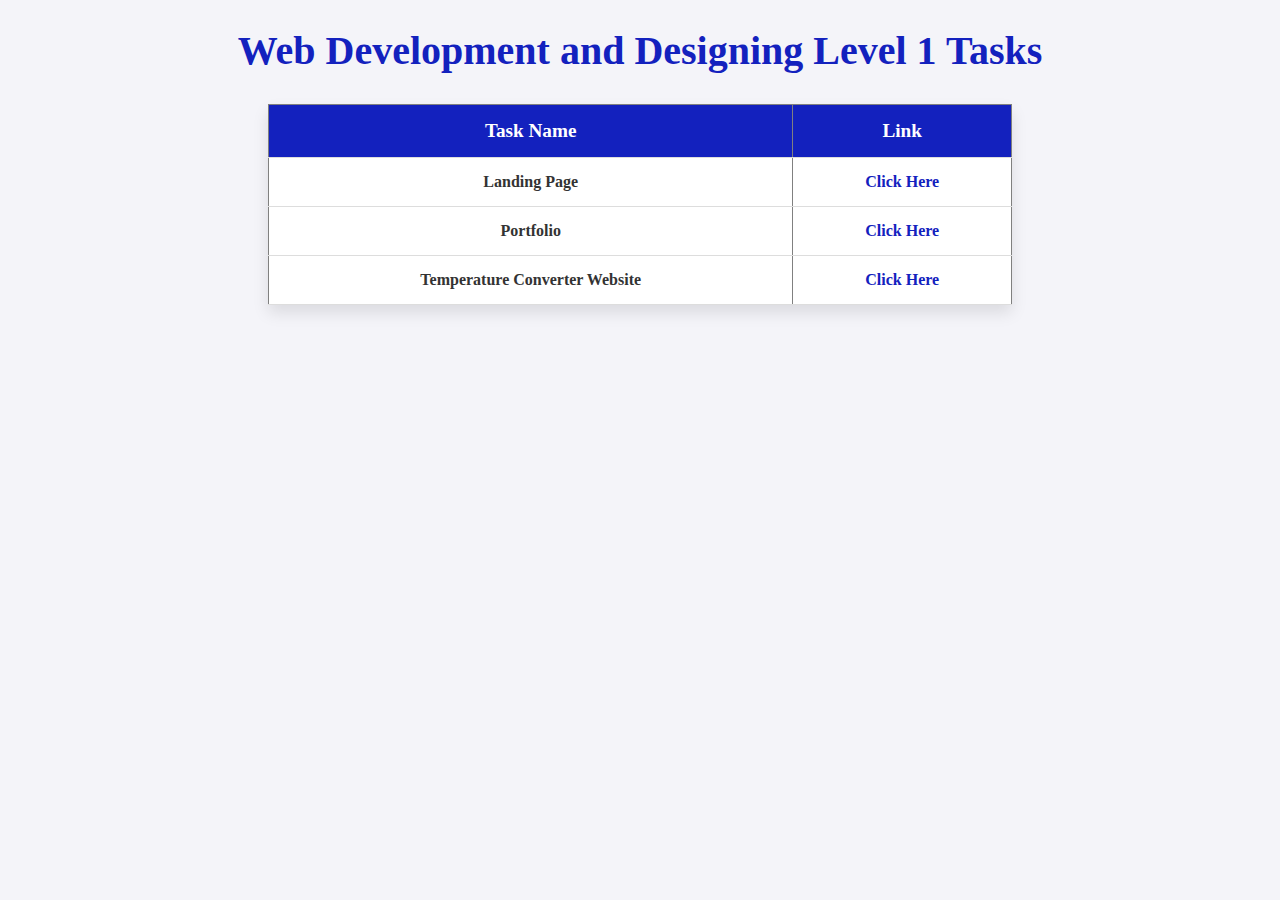
<file: index.html>
<!DOCTYPE html>
<html lang="en">
<head>
    <meta charset="UTF-8">
    <meta name="viewport" content="width=device-width, initial-scale=1.0">
    <title>OIBSIP Web Dev Internship</title>
    <style>
         body {
            font-family: 'Arial', sans-serif;
            background-color: #f4f4f9;
            color: #333;
            text-align: center;
            padding: 0;
            margin: 0;
        }
        
        h1 {
            color: #1321be;
            margin-bottom: 20px;
            font-size: 2.5rem;
            font-family: Georgia, 'Times New Roman', Times, serif;
        }

        .level {
            display: flex;
            justify-content: center;
            margin-top: 30px;
            padding: 0 20px;
        }

        table {
            width: 60%;
            border-collapse: collapse;
            margin: 0 auto;
            background-color: white;
            box-shadow: 0px 8px 15px rgba(0, 0, 0, 0.1);
        }

        th, td {
            padding: 15px;
            text-align: center;
            border-bottom: 1px solid #ddd;
            font-family: Georgia, 'Times New Roman', Times, serif;
            font-weight: bolder;
        }

        th {
            background-color: #1321be;
            color: white;
            font-size: 1.2rem;
        }

        tr:hover {
            background-color: #f5f5f5;
        }

        a {
            text-decoration: none;
            color: #1321be;
            font-weight: bold;
        }

        a:hover {
            text-decoration: underline;
        }

        /* Responsive design */
        @media (max-width: 768px) {
            table {
                width: 80%;
            }
            th, td {
                padding: 10px;
            }
            h1 {
                font-size: 2rem;
            }
        }

        @media (max-width: 480px) {
            table {
                width: 100%;
            }
            th, td {
                padding: 8px;
                font-size: 0.9rem;
            }
            h1 {
                font-size: 1.8rem;
            }
        }

    </style>
</head>
<body>
    <h1>Web Development and Designing Level 1 Tasks</h1>
    <div class="level">
        <table border="1">
            <tr>
                <th>Task Name</th>
                <th>Link</th>
            </tr>
            <tr>
                <td>Landing Page</td>
                <td><a href="Level1_Task1/task1.html" style="text-decoration: none;">Click Here</a></td>
            </tr>
            <tr>
                <td>Portfolio</td>
                <td><a href="Level1_Task2/task2.html" style="text-decoration: none;">Click Here</a></td>
            </tr>
            <tr>
                <td>Temperature Converter Website</td>
                <td><a href="Level1_Task3/task3.html" style="text-decoration: none;">Click Here</a></td>
            </tr>
        </table>
    </div>
</body>
</html>
</file>
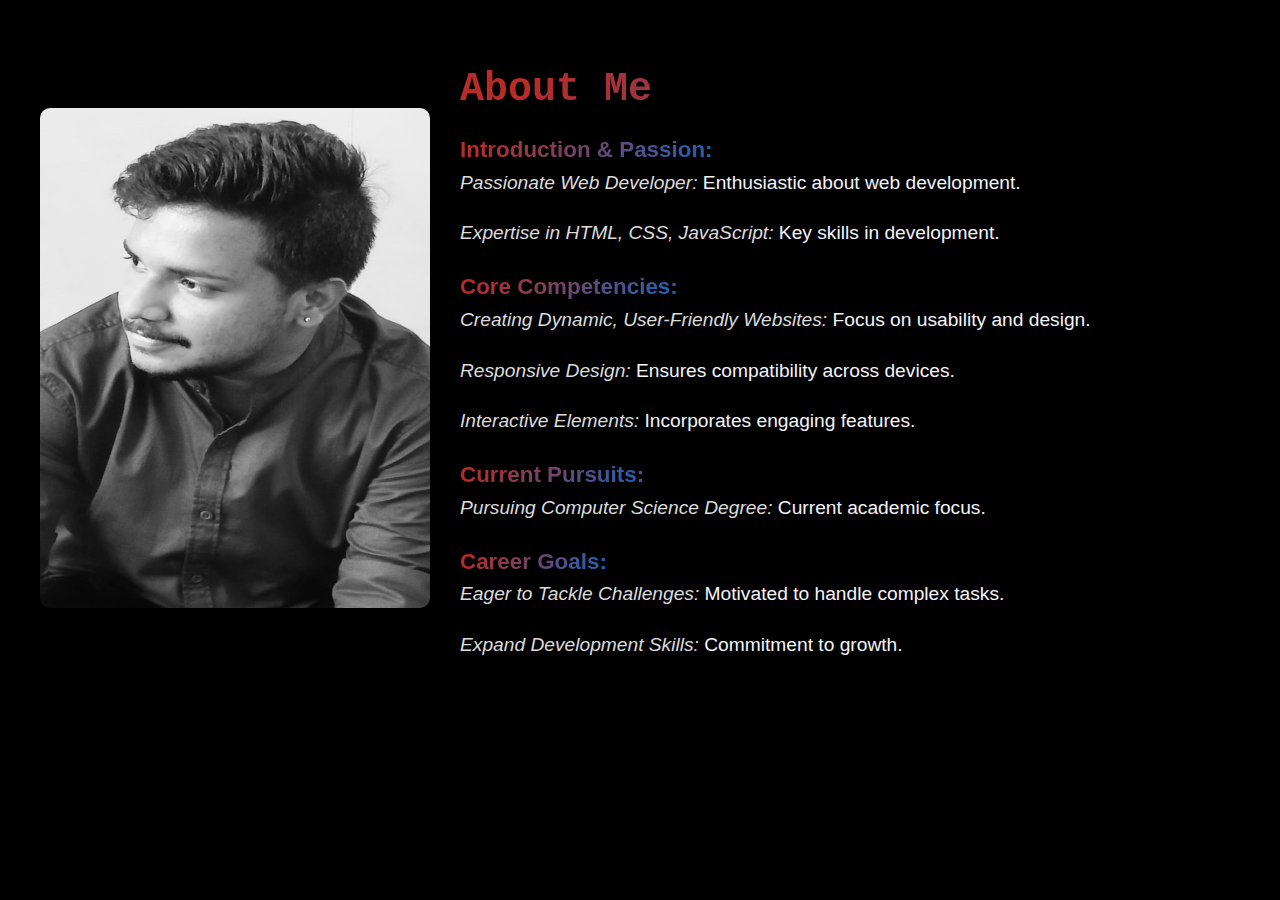
<file: Level1_Task2/know_more.html>
<!DOCTYPE html>
<html lang="en">
<head>
    <meta charset="UTF-8">
    <meta name="viewport" content="width=device-width, initial-scale=1.0">
    <title>Sparsh Verma - About Me</title>
    <link rel="stylesheet" href="knowMore.css">
</head>
<body>
    <section id="AboutMe">
        <div class="about-container">
            <div class="about-image">
                <img src="assets/bg1.jpg" alt="Sparsh Verma">
            </div>
            <div class="about-content">
                <h1>About Me</h1>
                <ul>
                    <li><strong>Introduction & Passion:</strong>
                        <ul>
                            <li><em>Passionate Web Developer:</em> Enthusiastic about web development.</li>
                            <li><em>Expertise in HTML, CSS, JavaScript:</em> Key skills in development.</li>
                        </ul>
                    </li>
                    <li><strong>Core Competencies:</strong>
                        <ul>
                            <li><em>Creating Dynamic, User-Friendly Websites:</em> Focus on usability and design.</li>
                            <li><em>Responsive Design:</em> Ensures compatibility across devices.</li>
                            <li><em>Interactive Elements:</em> Incorporates engaging features.</li>
                        </ul>
                    </li>
                    <li><strong>Current Pursuits:</strong>
                        <ul>
                            <li><em>Pursuing Computer Science Degree:</em> Current academic focus.</li>
                        </ul>
                    </li>
                    <li><strong>Career Goals:</strong>
                        <ul>
                            <li><em>Eager to Tackle Challenges:</em> Motivated to handle complex tasks.</li>
                            <li><em>Expand Development Skills:</em> Commitment to growth.</li>
                        </ul>
                    </li>
                </ul>
            </div>
        </div>
    </section>
    
</body>
</html>
</file>
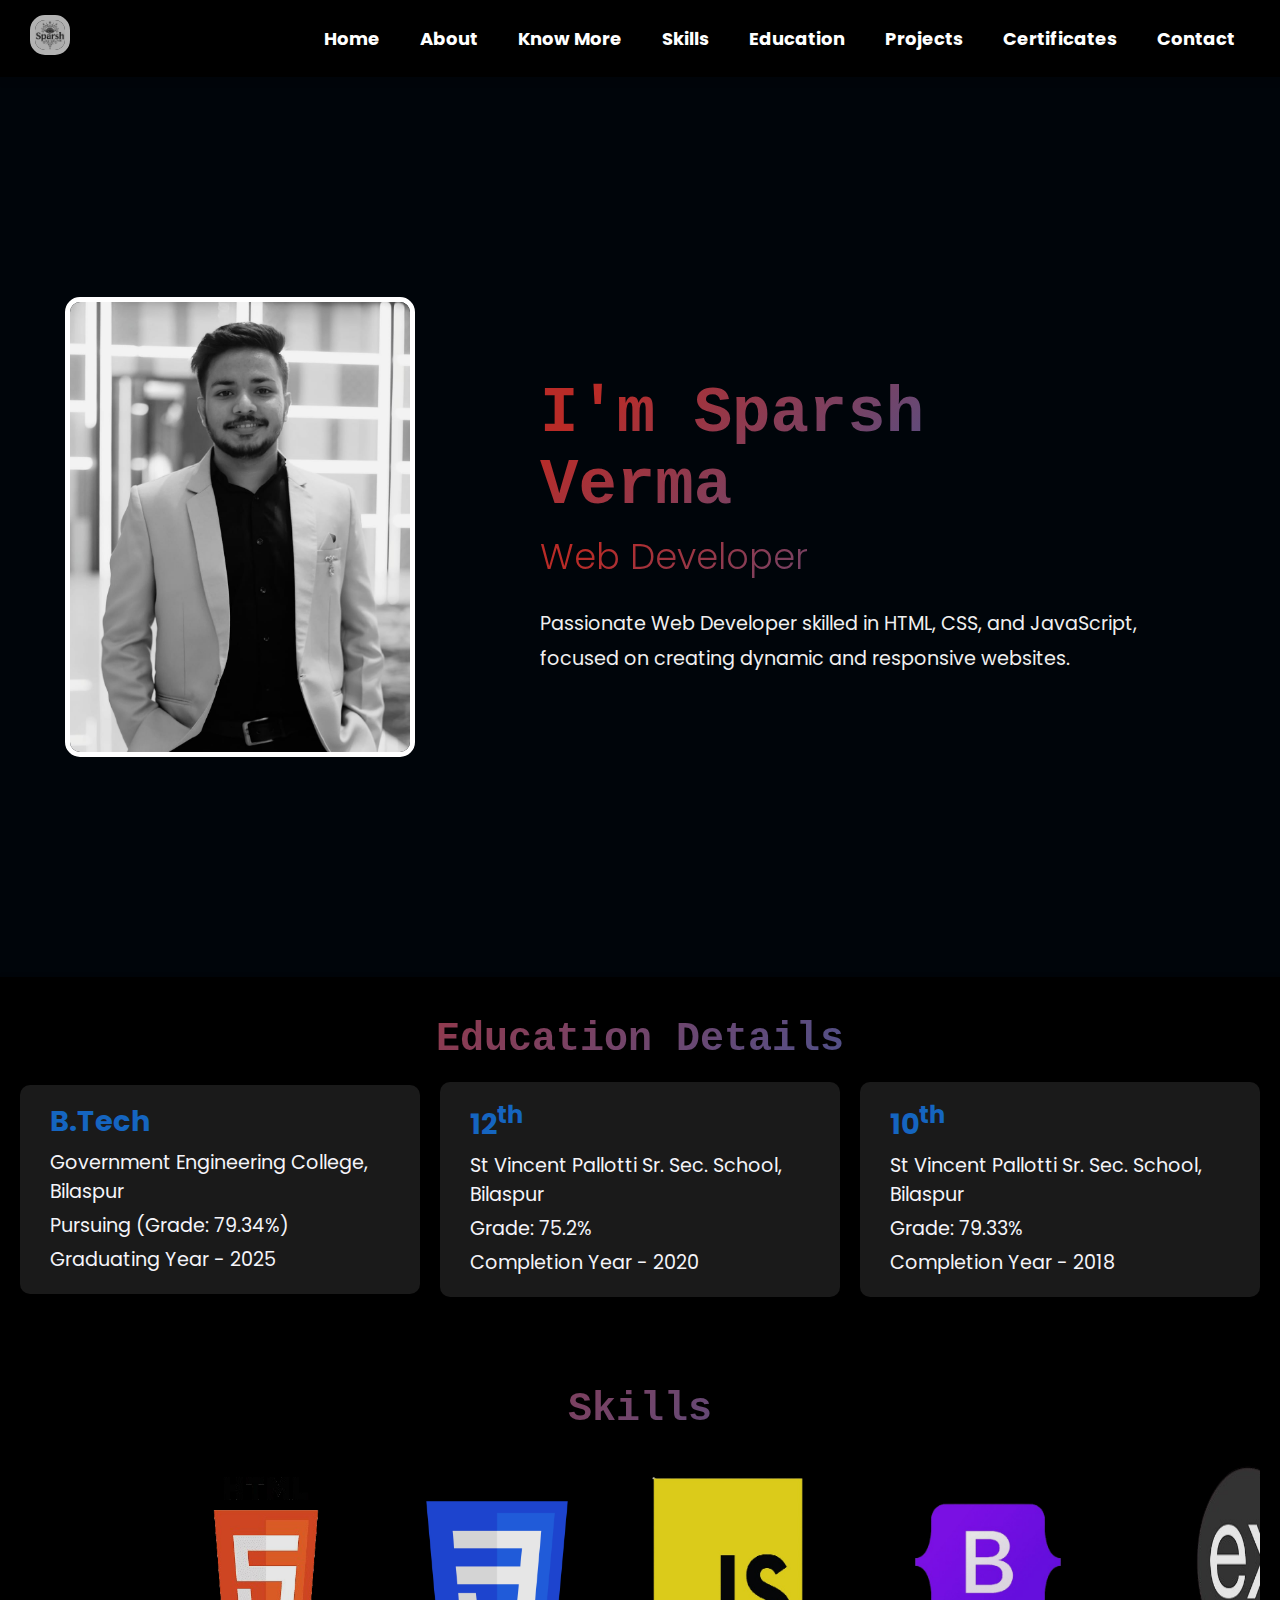
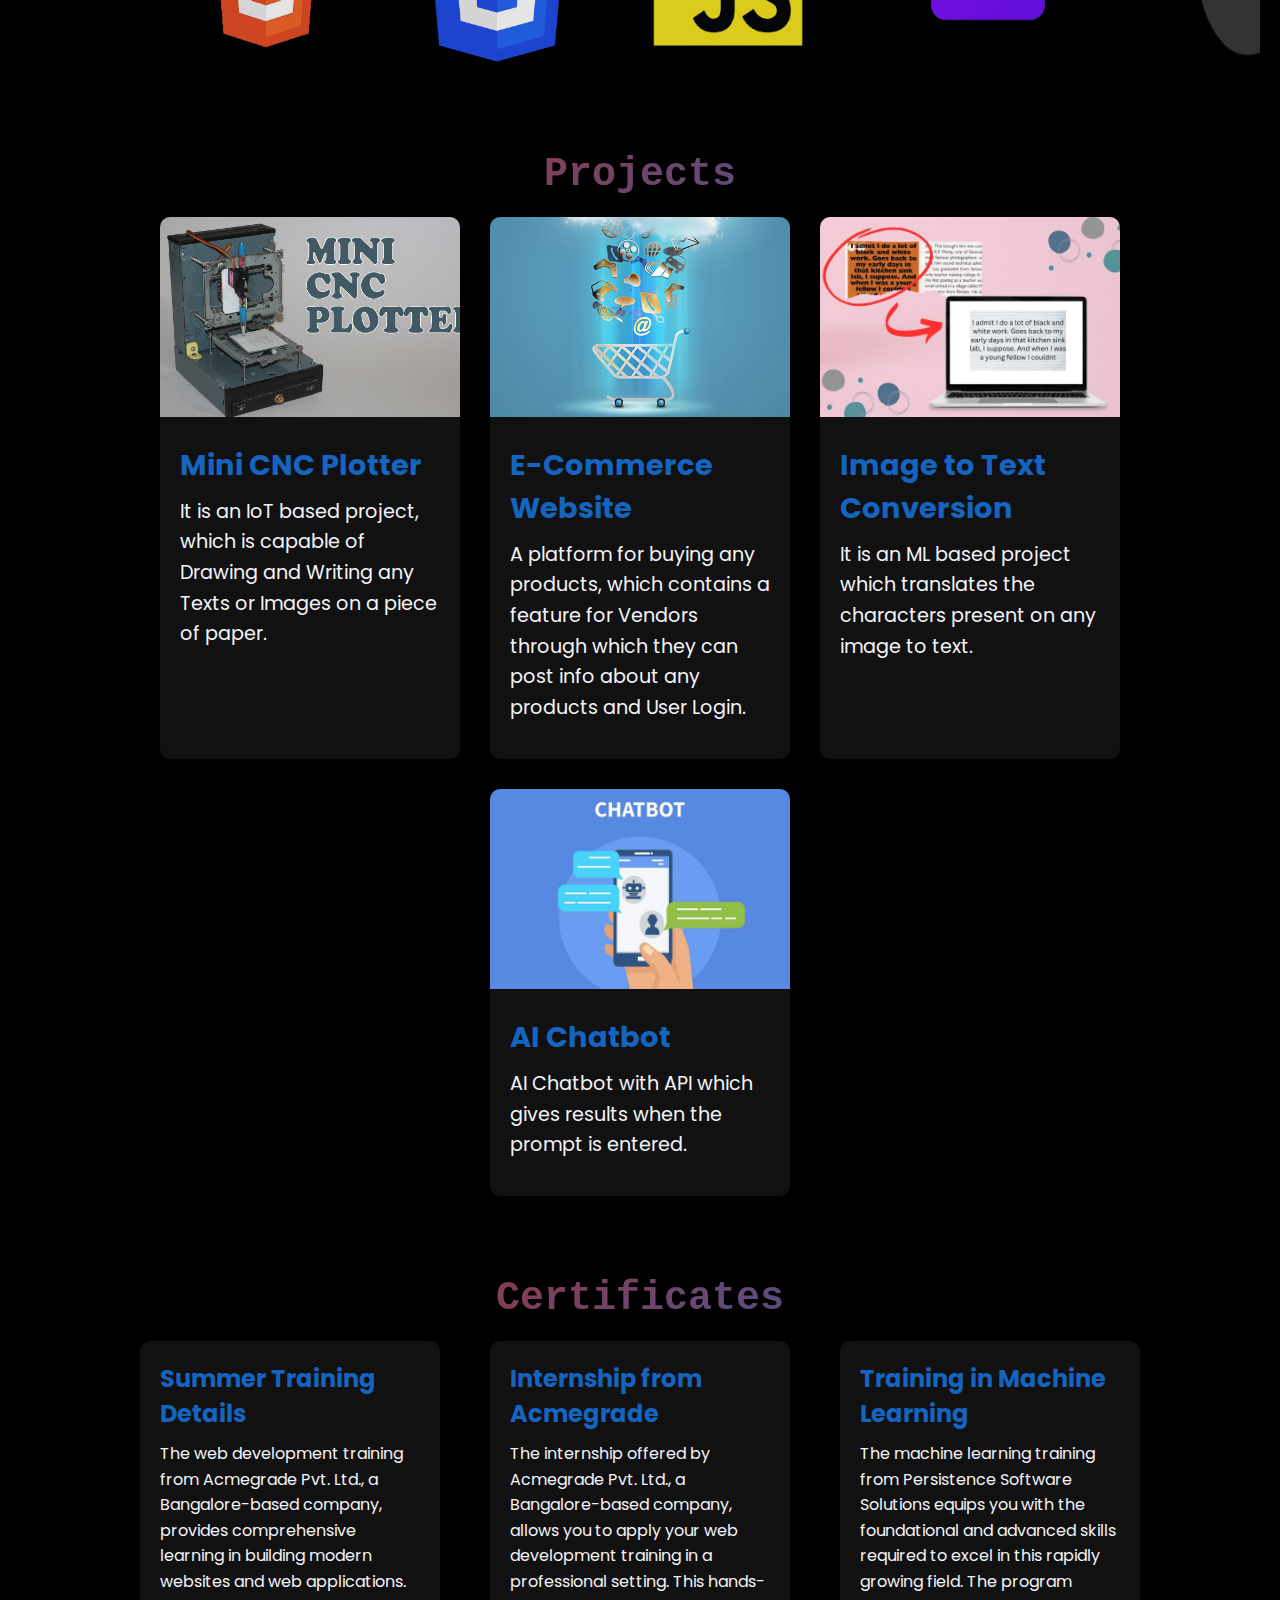
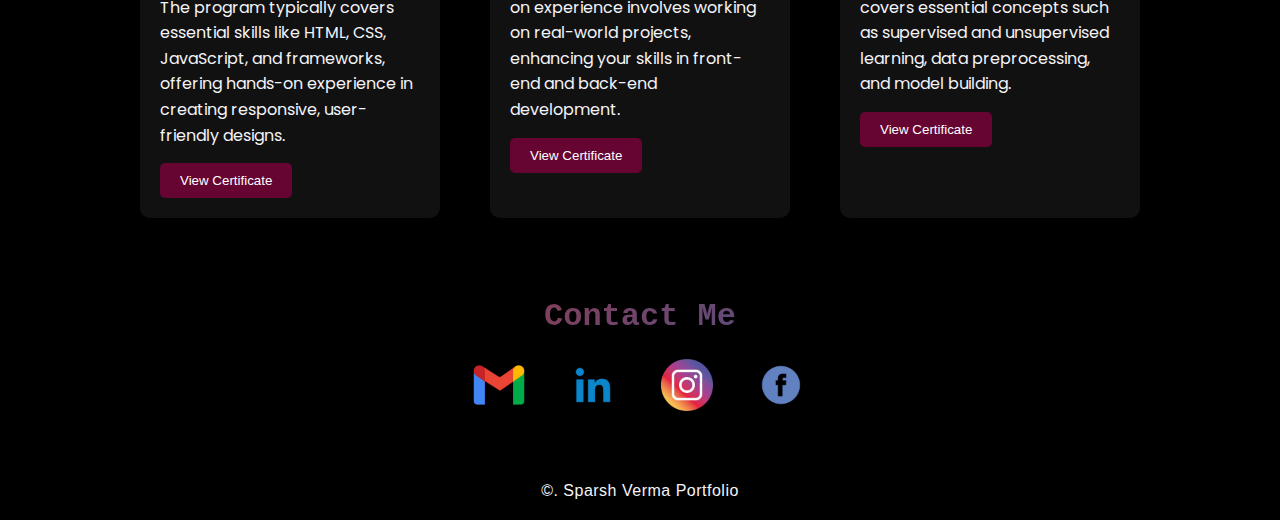
<file: Level1_Task2/task2.html>
<!DOCTYPE html>
<html lang="en">
<head>
    <meta charset="UTF-8">
    <meta name="viewport" content="width=device-width, initial-scale=1.0">
    <title>Portfolio</title>
    <link rel="stylesheet" href="style.css">
    <link rel="preconnect" href="https://fonts.googleapis.com">
    <link rel="preconnect" href="https://fonts.gstatic.com" crossorigin>
    <link href="https://fonts.googleapis.com/css2?family=Poppins:wght@300;600&display=swap" rel="stylesheet">
</head>
<body>
    <!-- header section -->
    <section id="section-header">
        <div class="header-container">
            <div class="logo">
                <img src="assets/Logo.png" alt="Logo" id="profile-image">
            </div>
            <div class="hamburger" id="hamburger-menu">
                <span></span>
                <span></span>
                <span></span>
            </div>
            <div class="options" id="nav-menu">
                <ul>
                    <li><a href="#home">Home</a></li>
                    <li><a href="#about">About</a></li>
                    <li><a href="knowmore/know_more.html">Know More</a></li>
                    <li><a href="#skills">Skills</a></li>
                    <li><a href="#Education">Education</a></li>
                    <li><a href="#projects">Projects</a></li>
                    <li><a href="#certificates">Certificates</a></li>
                    <li><a href="#contact">Contact</a></li>
                </ul>
            </div>
        </div>
    </section>
    <!-- Hero Section -->
    <section id="Hero">
        <div class="myPicture">
            <img src="assets/SV_1.jpg" alt="Sparsh Verma">
        </div>
        <div id="about">
            <h1>I'm Sparsh Verma</h1>
            <h2>Web Developer</h2>
            <p>Passionate Web Developer skilled in HTML, CSS, and JavaScript, focused on creating dynamic and responsive websites.</p>
        </div>
    </section>
    <section id="Education">
        <h3>Education Details</h3>
        <div class="education-container">
            <div class="education-item">
                <i class="fas fa-graduation-cap"></i>
                <div>
                    <h4>B.Tech</h4>
                    <p>Government Engineering College, Bilaspur</p>
                    <p>Pursuing (Grade: 79.34%)</p>
                    <p>Graduating Year - 2025</p>
                </div>
            </div>
            <div class="education-item center-item">
                <i class="fas fa-school"></i>
                <div>
                    <h4>12<sup>th</sup></h4>
                    <p>St Vincent Pallotti Sr. Sec. School, Bilaspur</p>
                    <p>Grade: 75.2%</p>
                    <p>Completion Year - 2020</p>
                </div>
            </div>
            <div class="education-item">
                <i class="fas fa-school"></i>
                <div>
                    <h4>10<sup>th</sup></h4>
                    <p>St Vincent Pallotti Sr. Sec. School, Bilaspur</p>
                    <p>Grade: 79.33%</p>
                    <p>Completion   Year - 2018</p>
                </div>
            </div>
        </div>
    </section>
    <!-- skills section -->
    <section id="skills">
        <h3>Skills</h3>
        <div class="skills-container">
            <div class="skills-scroll">
                <img src="assets/Html_logo-removebg-preview.png" alt="HTML">
                <img src="assets/css-logo.png" alt="CSS">
                <img src="assets/js_logo-removebg-preview.png" alt="JavaScript">
                <img src="assets/bootstrap_logo-removebg-preview.png" alt="Bootstrap">
                <img src="assets/express_logo-removebg-preview.png" alt="Express">
                <img src="assets/node_logo-removebg-preview (1).png" alt="Node.js">
                <img src="assets/python_logo-removebg-preview.png" alt="Python">
                <img src="assets/ML Logo.png" alt="Machine Learning">
            </div>
        </div>
    </section>

    <!-- projects section -->
    <section id="projects">
        <h3>Projects</h3>
        <div class="projects-container">
            <div class="project-item">
                <div class="project-image">
                    <img src="assets/CNC.png" alt="Mini CNC Plotter">
                </div>
                <div class="project-details">
                    <h4>Mini CNC Plotter</h4>
                    <p>It is an IoT based project, which is capable of Drawing and Writing any Texts or Images on a piece of paper.</p>
                </div>
            </div>
            <div class="project-item">
                <div class="project-image">
                    <img src="assets/essential-elements-building-ecommerce-website.jpg" alt="E-Commerce Website">
                </div>
                <div class="project-details">
                    <h4>E-Commerce Website</h4>
                    <p>A platform for buying any products, which contains a feature for Vendors through which they can post info about any products and User Login.</p>
                </div>
            </div>
            <div class="project-item">
                <div class="project-image">
                    <img src="assets/best-image-text-converter.jpg" alt="Image to Text Conversion">
                </div>
                <div class="project-details">
                    <h4>Image to Text Conversion</h4>
                    <p>It is an ML based project which translates the characters present on any image to text.</p>
                </div>
            </div>
            <div class="project-item">
                <div class="project-image">
                    <img src="assets/ai.jpeg" alt="AI Chatbot">
                </div>
                <div class="project-details">
                    <h4>AI Chatbot</h4>
                    <p>AI Chatbot with API which gives results when the prompt is entered.</p>
                </div>
            </div>
        </div>
    </section>
    <!-- certificates -->
    <section id="certificates">
        <h3>Certificates</h3>
        <div class="certificates-container">
            <div class="certificate-item">
                <div class="certificate-details">
                    <h4>Summer Training Details</h4>
                    <p>The web development training from Acmegrade Pvt. Ltd., a Bangalore-based company, provides comprehensive learning in building modern websites and web applications. The program typically covers essential skills like HTML, CSS, JavaScript, and frameworks, offering hands-on experience in creating responsive, user-friendly designs.</p>
                    <button><a href="https://drive.google.com/drive/folders/1RocPoONZJxx8ElPz0myhf8jZuSJIceSm">View Certificate</a></button>
                </div>
            </div>
            
            <div class="certificate-item">
                <div class="certificate-details">
                    <h4>Internship from Acmegrade</h4>
                    <p>The internship offered by Acmegrade Pvt. Ltd., a Bangalore-based company, allows you to apply your web development training in a professional setting. This hands-on experience involves working on real-world projects, enhancing your skills in front-end and back-end development.</p>
                    <button><a href="https://drive.google.com/drive/folders/1RocPoONZJxx8ElPz0myhf8jZuSJIceSm">View Certificate</a></button>
                </div>
            </div>
    
            <div class="certificate-item">
                <div class="certificate-details">
                    <h4>Training in Machine Learning</h4>
                    <p>The machine learning training from Persistence Software Solutions equips you with the foundational and advanced skills required to excel in this rapidly growing field. The program covers essential concepts such as supervised and unsupervised learning, data preprocessing, and model building.</p>
                    <button><a href="https://drive.google.com/drive/folders/1RocPoONZJxx8ElPz0myhf8jZuSJIceSm">View Certificate</a></button>
                </div>
            </div>
        </div>
    </section>
    <!-- contact info -->
    <section id="contact">
        <h3>Contact Me</h3>
        <a href="mailto:arpitsparshv0211@gmail.com">
            <img src="assets/png-transparent-new-logo-gmail-google-new-logos-icon-thumbnail-removebg-preview.png" alt="Email">
        </a>
        <a href="https://www.linkedin.com/in/sparsh-verma-b4885222b?utm_source=share&utm_campaign=share_via&utm_content=profile&utm_medium=android_app">
            <img src="assets/linkedin_logo-removebg-preview.png" alt="LinkedIn">
        </a>
        <a href="https://www.instagram.com/sparsh_v02?igsh=ZnNyenpmenZib3Mw">
            <img src="assets/instagram-removebg-preview.png" alt="Instagram">
        </a>
        <a href="https://www.facebook.com/sparsh.verma.5203?mibextid=ZbWKwL">
            <img src="assets/facebook-removebg-preview.png" alt="Facebook">
        </a>
    </section>
    <!-- footer  -->
    <footer>
        <p>&copy;. Sparsh Verma Portfolio </p>
    </footer>
    <!-- I have used the basic JS for header section and and the skills container -->
    <script>
        const hamburger = document.getElementById('hamburger-menu');
        const navMenu = document.getElementById('nav-menu');
    
        hamburger.addEventListener('click', () => {
            navMenu.classList.toggle('active');
        });
        document.addEventListener('DOMContentLoaded', function () {
    const scrollContainer = document.querySelector('.skills-scroll');
    const images = Array.from(scrollContainer.querySelectorAll('img'));

    images.forEach(img => {
        const clone = img.cloneNode(true);
        scrollContainer.appendChild(clone);
    });

    const imageWidth = images[0].offsetWidth;
    const imageMargin = parseInt(window.getComputedStyle(images[0]).marginLeft);
    const totalWidth = (imageWidth + imageMargin * 2) * images.length * 2;


    scrollContainer.style.width = `${totalWidth}px`;
});





    </script>
</body>
</html>
</file>
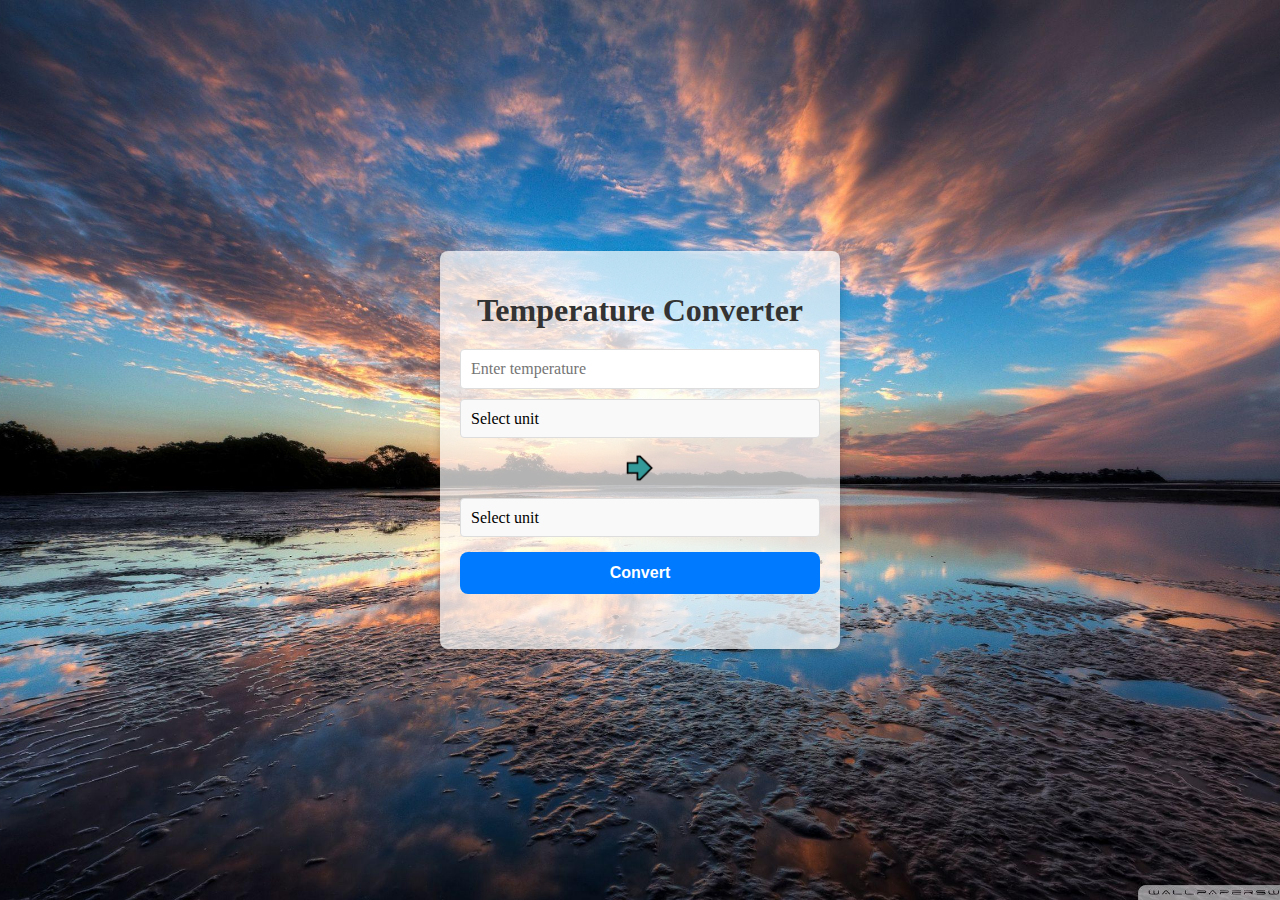
<file: Level1_Task3/task3.html>
<!DOCTYPE html>
<html lang="en">
<head>
    <meta charset="UTF-8">
    <meta name="viewport" content="width=device-width, initial-scale=1.0">
    <title>Temperature Converter</title>
    <link rel="stylesheet" href="style.css">
</head>
<body>
    <div class="container">
        <h1>Temperature Converter</h1>
        <div class="converter">
            <div class="input-group">
                <input id="tempInput" type="text" placeholder="Enter temperature" />
                <select id="unitSelect">
                    <option value="" disabled selected>Select unit</option>
                    <option value="celsius">Celsius</option>
                    <option value="fahrenheit">Fahrenheit</option>
                    <option value="kelvin">Kelvin</option>
                </select>
            </div>
            <img src="assets/43254-green-right-arrow-clipart.png" alt="Arrow">
            <select id="targetUnitSelect">
                <option value="" disabled selected>Select unit</option>
                <option value="celsius">Celsius</option>
                <option value="fahrenheit">Fahrenheit</option>
                <option value="kelvin">Kelvin</option>
            </select>
            <button onclick="performConversion()">Convert</button>
            <div class="result" id="conversionResult"></div>
        </div>
    </div>
    <script src="script.js"></script>
</body>
</html>
</file>
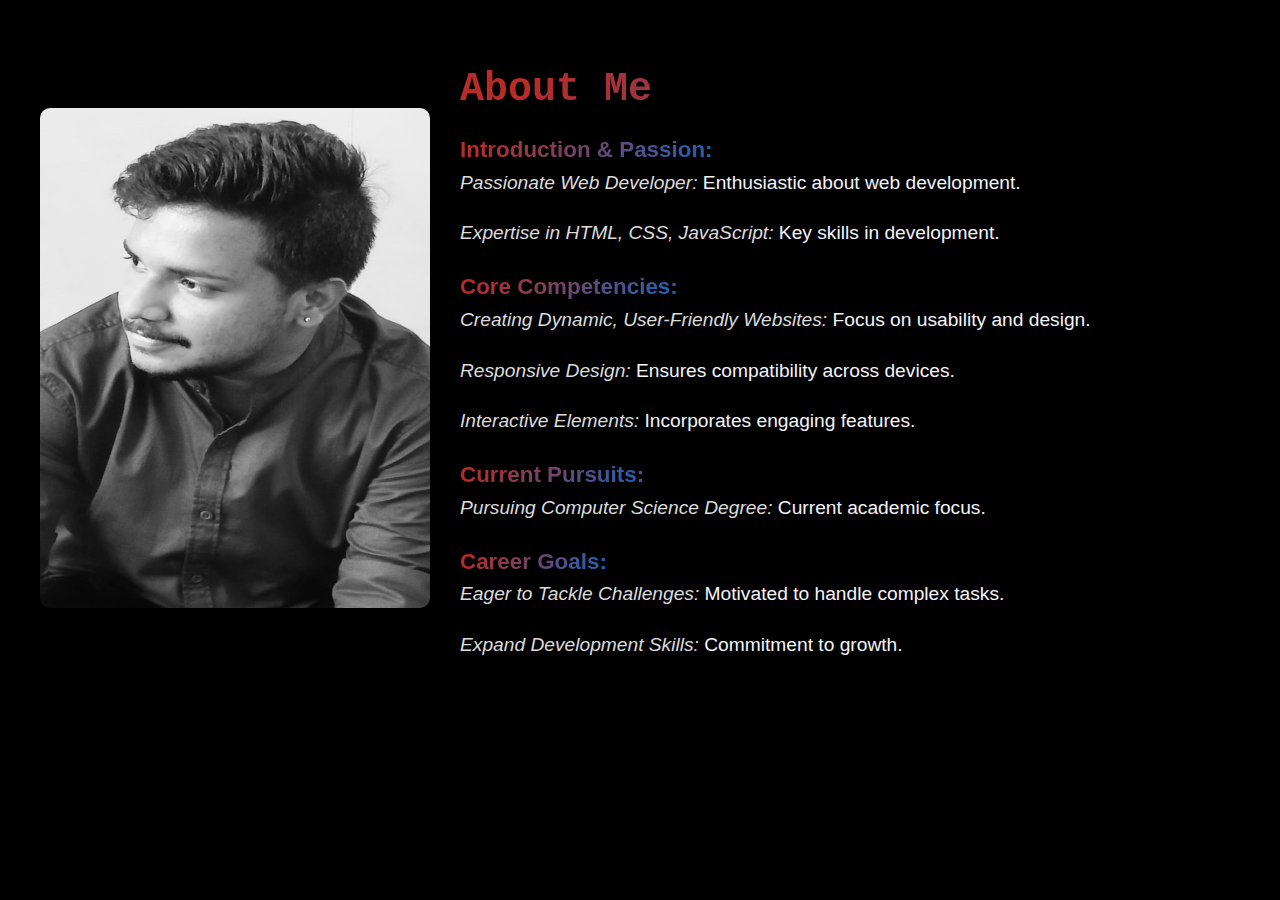
<file: Level1_Task2/knowmore/know_more.html>
<!DOCTYPE html>
<html lang="en">
<head>
    <meta charset="UTF-8">
    <meta name="viewport" content="width=device-width, initial-scale=1.0">
    <title>Sparsh Verma - About Me</title>
    <link rel="stylesheet" href="knowMore.css">
</head>
<body>
    <section id="AboutMe">
        <div class="about-container">
            <div class="about-image">
                <img src="bg1.jpg" alt="Sparsh Verma">
            </div>
            <div class="about-content">
                <h1>About Me</h1>
                <ul>
                    <li><strong>Introduction & Passion:</strong>
                        <ul>
                            <li><em>Passionate Web Developer:</em> Enthusiastic about web development.</li>
                            <li><em>Expertise in HTML, CSS, JavaScript:</em> Key skills in development.</li>
                        </ul>
                    </li>
                    <li><strong>Core Competencies:</strong>
                        <ul>
                            <li><em>Creating Dynamic, User-Friendly Websites:</em> Focus on usability and design.</li>
                            <li><em>Responsive Design:</em> Ensures compatibility across devices.</li>
                            <li><em>Interactive Elements:</em> Incorporates engaging features.</li>
                        </ul>
                    </li>
                    <li><strong>Current Pursuits:</strong>
                        <ul>
                            <li><em>Pursuing Computer Science Degree:</em> Current academic focus.</li>
                        </ul>
                    </li>
                    <li><strong>Career Goals:</strong>
                        <ul>
                            <li><em>Eager to Tackle Challenges:</em> Motivated to handle complex tasks.</li>
                            <li><em>Expand Development Skills:</em> Commitment to growth.</li>
                        </ul>
                    </li>
                </ul>
            </div>
        </div>
    </section>
    
</body>
</html>
</file>
<file: Level1_Task2/knowMore.css>
body {
    font-family: 'Poppins', sans-serif;
    margin: 0;
    padding: 0;
    background-color: black;
    color: white;
}

#AboutMe {
    padding: 40px;
    background-color: #000;
    color: #f4f4f9;
    text-align: center;
    border-radius: 10px;
    box-shadow: 0 4px 8px rgba(0, 0, 0, 0.3);
    animation: fadeIn 1s ease-out;
}

#AboutMe .about-container {
    display: flex;
    flex-direction: row;
    gap: 30px;
    align-items: center;
}

#AboutMe .about-image {
    flex: 1;
    text-align: center;
}

#AboutMe .about-image img {
    width: 100%;
    max-height: 500px;
    max-width: 400px;
    border-radius: 10px;
    box-shadow: 0 4px 8px rgba(0, 0, 0, 0.3);
}

#AboutMe .about-content {
    flex: 2;
    text-align: left;
}

#AboutMe h1 {
    font-family: 'Courier New', Courier, monospace;
    font-size: 2.5rem;
    margin-bottom: 20px;
    background-image: linear-gradient(135deg, #B92B27 10%, #1565C0 100%);
    -webkit-background-clip: text;
    -webkit-text-fill-color: transparent;
}

#AboutMe ul {
    list-style: none;
    padding: 0;
}

#AboutMe ul li {
    font-size: 1.2rem;
    line-height: 1.6;
    margin-bottom: 20px;
}

#AboutMe ul li strong {
    font-size: 1.4rem;
    background-image: linear-gradient(135deg, #B92B27 10%, #1565C0 100%);
    -webkit-background-clip: text;
    -webkit-text-fill-color: transparent;
}

#AboutMe ul li em {
    color: #dcdcdc;
    font-style: italic;
}

@media (max-width: 768px) {
    #AboutMe .about-container {
        flex-direction: column;
        align-items: center;
    }

    #AboutMe .about-content {
        text-align: center;
    }
}


@keyframes fadeIn {
    from {
        opacity: 0;
    }
    to {
        opacity: 1;
    }
}

@keyframes slideIn {
    from {
        transform: translateY(-20px);
        opacity: 0;
    }
    to {
        transform: translateY(0);
        opacity: 1;
    }
}
</file>
<file: Level1_Task3/style.css>
body {
    font-family: Cambria, Cochin, Georgia, Times, 'Times New Roman', serif;
    background: url('assets/sky.jpg') no-repeat center center fixed; 
    background-size: cover;
    display: flex;
    justify-content: center;
    align-items: center;
    height: 100vh;
    margin: 0;
}

img {
    height: 30px;
    width: 30px;
    display: block;
    margin: 0 auto;
}

.container {
    background: rgba(255, 255, 255, 0.7); 
    border-radius: 8px;
    box-shadow: 0 4px 8px rgba(0, 0, 0, 0.2);
    padding: 20px;
    text-align: center;
    width: 100%;
    max-width: 400px;
    box-sizing: border-box;
}

select {
    border: 1px solid #ddd;
    border-radius: 4px;
    padding: 10px;
    font-size: 16px;
    width: 100%;
    box-sizing: border-box;
    appearance: none;
    background-color: #f9f9f9;
    font-family: Georgia, 'Times New Roman', Times, serif;
}

select:focus {
    border-color: #007BFF;
}

h1 {
    color: #333;
    margin-bottom: 20px;
    font-size: 2em;
}

.converter {
    display: flex;
    flex-direction: column;
    gap: 15px;
}

.input-group {
    display: flex;
    flex-direction: column;
    gap: 10px;
}

input, select {
    border: 1px solid #ddd;
    border-radius: 4px;
    padding: 10px;
    font-size: 16px;
    width: 100%;
    box-sizing: border-box;
    font-family: Georgia, 'Times New Roman', Times, serif;
}

input:focus, select:focus {
    outline: none;
    border-color: #007BFF;
}

button {
    background-color: #007BFF;
    color: #ffffff;
    cursor: pointer;
    font-weight: bold;
    border: none;
    padding: 12px;
    border-radius: 8px;
    transition: background-color 0.3s, transform 0.2s; 
    width: 100%;
    box-sizing: border-box;
    font-size: 16px;
}

button:hover {
    background-color: #0056b3;
    transform: scale(1.05);
}

.arrow {
    font-size: 24px;
    margin: 10px 0;
}

.result {
    margin-top: 20px;
    font-size: 1.2em;
    color: #0b035b;
}

/* Responsive Design */
@media (max-width: 768px) {
    h1 {
        font-size: 1.8em;
    }

    .container {
        padding: 15px;
        max-width: 350px;
    }

    input, select, button {
        font-size: 14px; 
        padding: 8px; 
    }

    .arrow {
        font-size: 20px; 
    }

    .result {
        font-size: 1em; 
    }
}

@media (max-width: 480px) {
    h1 {
        font-size: 1.5em; 
    }

    .container {
        padding: 10px; 
        max-width: 90%; 
    }

    input, select, button {
        font-size: 12px; 
        padding: 6px; 
    }

    .arrow {
        font-size: 18px; 
    }

    .result {
        font-size: 0.9em; 
    }
}
</file>
<file: Level1_Task2/knowmore/knowMore.css>
body {
    font-family: 'Poppins', sans-serif;
    margin: 0;
    padding: 0;
    background-color: black;
    color: white;
}

#AboutMe {
    padding: 40px;
    background-color: #000;
    color: #f4f4f9;
    text-align: center;
    border-radius: 10px;
    box-shadow: 0 4px 8px rgba(0, 0, 0, 0.3);
    animation: fadeIn 1s ease-out;
}

#AboutMe .about-container {
    display: flex;
    flex-direction: row;
    gap: 30px;
    align-items: center;
}

#AboutMe .about-image {
    flex: 1;
    text-align: center;
}

#AboutMe .about-image img {
    width: 100%;
    max-height: 500px;
    max-width: 400px;
    border-radius: 10px;
    box-shadow: 0 4px 8px rgba(0, 0, 0, 0.3);
}

#AboutMe .about-content {
    flex: 2;
    text-align: left;
}

#AboutMe h1 {
    font-family: 'Courier New', Courier, monospace;
    font-size: 2.5rem;
    margin-bottom: 20px;
    background-image: linear-gradient(135deg, #B92B27 10%, #1565C0 100%);
    -webkit-background-clip: text;
    -webkit-text-fill-color: transparent;
}

#AboutMe ul {
    list-style: none;
    padding: 0;
}

#AboutMe ul li {
    font-size: 1.2rem;
    line-height: 1.6;
    margin-bottom: 20px;
}

#AboutMe ul li strong {
    font-size: 1.4rem;
    background-image: linear-gradient(135deg, #B92B27 10%, #1565C0 100%);
    -webkit-background-clip: text;
    -webkit-text-fill-color: transparent;
}

#AboutMe ul li em {
    color: #dcdcdc;
    font-style: italic;
}

@media (max-width: 768px) {
    #AboutMe .about-container {
        flex-direction: column;
        align-items: center;
    }

    #AboutMe .about-content {
        text-align: center;
    }
}


@keyframes fadeIn {
    from {
        opacity: 0;
    }
    to {
        opacity: 1;
    }
}

@keyframes slideIn {
    from {
        transform: translateY(-20px);
        opacity: 0;
    }
    to {
        transform: translateY(0);
        opacity: 1;
    }
}
</file>
<file: Level1_Task2/style.css>
/* Global Reset */
* {
    margin: 0;
    padding: 0;
    box-sizing: border-box;
}
html {
    scroll-behavior: smooth;
}


/* Body Styling */
body {
    font-family: 'Poppins', sans-serif;
    background-color: #f4f4f9;
    scroll-behavior: smooth;
}

/* Section Header Styling */
#section-header {
    width: 100%;
    background-color: #000000;
    box-shadow: 0 4px 8px rgba(0, 0, 0, 0.1);
    position: relative;
    z-index: 1000;
}

.header-container {
    display: flex;
    justify-content: space-between;
    align-items: center;
    padding: 15px 30px;
}

.header-container .logo img {
    height: 40px;
    width: 40px;
    border-radius: 10px;
}

#section-header .options ul {
    list-style: none;
    display: flex;
    justify-content: flex-end;
    align-items: center;
    gap: 10px;
}

#section-header .options ul li a {
    text-decoration: none;
    font-size: 18px;
    color: #fff;
    font-weight: bold;
    transition: color 0.3s ease-in-out, background 0.3s ease-in-out;
    padding: 8px 15px;
}

#section-header .options ul li a:hover {
    color: #f4f4f9;
    background: rgba(255, 255, 255, 0.2);
    border-radius: 8px;
}


.hamburger {
    display: none;
    flex-direction: column;
    gap: 5px;
    cursor: pointer;
}

.hamburger span {
    width: 25px;
    height: 3px;
    background-color: white;
    transition: 0.3s;
}

#nav-menu {
    display: flex;
}

@media (max-width: 768px) {
    .hamburger {
        display: flex;
    }

    #nav-menu {
        display: none;
        position: absolute;
        top: 60px;
        right: 30px;
        background-image: linear-gradient(135deg, #434343 10%, #000000 100%);
        border-radius: 8px;
        flex-direction: column;
        width: 200px;
        box-shadow: 0 4px 8px rgba(0, 0, 0, 0.1);
    }

    #nav-menu ul {
        flex-direction: column;
        gap: 20px;
        padding: 15px;
    }

    #nav-menu ul li a {
        text-align: right;
    }

    
    #nav-menu.active {
        display: block;
    }
}

/* Hero Section Styles */
#Hero {
    background-size: contain;
    display: grid;
    grid-template-columns: 1fr 2fr;
    align-items: center;
    justify-items: center;
    height: 100vh;
    background-color: #00050a;
    background-size: cover;
    background-position: center;
    color: #fff;
    padding: 40px;
    text-align: left;
    overflow: hidden;
}

@keyframes fadeIn {
    from {
        opacity: 0;
        transform: translateY(20px);
    }
    to {
        opacity: 1;
        transform: translateY(0);
    }
}

.hero-content {
    display: grid;
    grid-template-columns: 1fr 2fr;
    align-items: center;
    gap: 40px;
    width: 100%;
    max-width: 1200px;
    margin: 0 auto;
}

.myPicture {
    display: flex;
    justify-content: center;
    align-items: center;
    animation: fadeIn 1s ease-out 0.5s forwards;
    position:relative;
}

#profile-image {
    border-radius: 15px;
    max-width: 300px;
    height: auto;
    filter: brightness(0.7) grayscale(100%);
    transition: transform 0.3s ease-in-out;
    border: 5px solid #fff;
}

#profile-image:hover {
    transform: scale(1.05);
}

.myPicture img {
    border-radius: 15px;
    width: 100%;
    max-width: 350px;
    height: auto;
    object-fit: cover;
    box-shadow: none;
    transition: transform 0.3s ease-in-out;
    border: 5px solid #fff;
}

.myPicture img:hover {
    transform: scale(1.05);
}

#about {
    max-width: 600px;
    animation: fadeIn 1s ease-out 0.5s forwards;
}

#about h1 {
    font-size: 4rem;
    margin: 0;
    font-family: 'Courier New', Courier, monospace;
    font-weight: 700;
    background-image: linear-gradient(135deg, #B92B27 10%, #1565C0 100%);
    -webkit-background-clip: text;
    -webkit-text-fill-color: transparent;
    transition: font-size 0.3s ease-in-out, background 0.3s ease-in-out;
    animation: fadeIn 1s ease-out 0.5s forwards;
}

#about h2 {
    font-size: 2.2rem;
    margin: 0.5rem 0 1.5rem;
    font-weight: 300;
    background-image: linear-gradient(135deg, #B92B27 10%, #1565C0 100%);
    -webkit-background-clip: text;
    -webkit-text-fill-color: transparent;
    transition: font-size 0.3s ease-in-out, background 0.3s ease-in-out;
    animation: fadeIn 1s ease-out 0.5s forwards;
}

#about p {
    font-size: 1.2rem;
    line-height: 1.8;
    color: #f0f0f0;
    margin: 0;
    transition: font-size 0.3s ease-in-out, color 0.3s ease-in-out;
    animation: fadeIn 1s ease-out 0.5s forwards;
}

@media (max-width: 768px) {
    #Hero {
        grid-template-columns: 1fr;
        text-align: center;
    }

    .hero-content {
        grid-template-columns: 1fr;
        gap: 20px;
    }

    .myPicture img {
        max-width: 50%;
        margin: 0 auto;
    }

    #about {
        width: 100%;
    }

    #about h1 {
        font-size: 3rem;
    }

    #about h2 {
        font-size: 1.8rem;
    }
}

@media (max-width: 450px) {
    .myPicture img {
        max-width: 70%;
    }

    #about h1 {
        font-size: 2rem;
    }

    #about h2 {
        font-size: 1.5rem;
    }

    #about p {
        font-size: 1rem;
    }
}

/* Education Section Styling */
#Education {
    background-color: #000000;
    color: #f4f4f9;
    padding: 40px 20px;
    text-align: center;
    box-shadow: 0 4px 8px rgba(0, 0, 0, 0.3);
}

#Education h3 {
    font-size: 2.5rem;
    margin-bottom: 20px;
    background-image: linear-gradient(135deg, #B92B27 10%, #1565C0 100%);
    -webkit-background-clip: text;
    -webkit-text-fill-color: transparent;
    font-family: 'Courier New', Courier, monospace;
}

.education-container {
    display: grid;
    grid-template-columns: 1fr 1fr 1fr;
    align-items: center;
    justify-items: center;
    gap: 20px;
    text-align: left;
}

.education-item {
    display: flex;
    align-items: center;
    gap: 15px;
    background-color: rgba(255, 255, 255, 0.1);
    padding: 15px;
    border-radius: 10px;
    transition: transform 0.3s ease-in-out;
    width: 100%;
    max-width: 400px;
}

.education-item:hover {
    transform: translateY(-10px);
    background-color: rgba(255, 255, 255, 0.2);
}

.education-item i {
    font-size: 2rem;
    color: #1565C0;
}

.education-item h4 {
    font-size: 1.8rem;
    color: #1565C0;
}

.education-item p {
    font-size: 1.2rem;
    margin: 5px 0;
}

.center-item {
    justify-self: center;
}

/* Responsive Design */
@media (max-width: 768px) {
    .education-container {
        grid-template-columns: 1fr;
        gap: 10px;
    }

    #Education h3 {
        font-size: 2rem;
    }

    .education-item {
        flex-direction: column;
        text-align: left;
    }
}

/* skills styling */
#skills {
    text-align: center;
    padding: 50px 20px;
    background-color: #000000;
    color: #f4f4f9;
    overflow: hidden;
}

#skills h3 {
    font-size: 2.5rem;
    margin-bottom: 30px;
    background-image: linear-gradient(135deg, #B92B27 10%, #1565C0 100%);
    -webkit-background-clip: text;
    -webkit-text-fill-color: transparent;
    font-family: 'Courier New', Courier, monospace;
}

.skills-container {
    position: relative;
    width: 100%;
    overflow: hidden;
}

.skills-scroll {
    display: flex;
    align-items: center;
    width: max-content;
    animation: scroll-left 20s linear infinite;
}

.skills-scroll img {
    width: 200px;
    height: 200px;
    margin: 0 30px;
    transition: transform 0.3s, filter 0.3s;
    opacity: 0.9;
    background-color: transparent;
}

.skills-scroll img:hover {
    transform: scale(1.2);
    opacity: 1;
}

@keyframes scroll-left {
    0% {
        transform: translateX(0);
    }
    100% {
        transform: translateX(-100%);
    }
}

.skills-scroll::before {
    content: '';
    display: block;
    width: 100%;
}

@media (max-width: 768px) {
    .skills-scroll {
        animation: scroll-left 10s linear infinite;
    }
}
/* projects styling */
#projects {
    background-color: #000000;
    color: #f4f4f9;
    padding: 40px 20px;
    text-align: center;
    box-shadow: 0 4px 8px rgba(0, 0, 0, 0.3);
}

#projects h3 {
    font-size: 2.5rem;
    font-family: 'Courier New', Courier, monospace;
    font-weight: bold;
    margin-bottom: 20px;
    background-image: linear-gradient(135deg, #B92B27 10%, #1565C0 100%);
    -webkit-background-clip: text;
    -webkit-text-fill-color: transparent;
}

.projects-container {
    display: flex;
    flex-wrap: wrap;
    gap: 30px;
    justify-content: center;
}

.project-item {
    background-color: #111;
    border-radius: 10px;
    box-shadow: 0 4px 8px rgba(0, 0, 0, 0.3);
    overflow: hidden;
    width: 300px;
    text-align: left;
    transition: transform 0.3s ease-in-out;
}

.project-item:hover {
    transform: scale(1.05);
}

.project-image img {
    width: 100%;
    height: 200px;
    object-fit: cover;
}

.project-details {
    padding: 20px;
}

.project-details h4 {
    font-size: 1.8rem;
    margin-bottom: 10px;
    color: #1565C0; 
}

.project-details p {
    font-size: 1.2rem;
    margin-bottom: 15px;
    line-height: 1.6;
}


@media (max-width: 768px) {
    #projects {
        padding: 30px 15px;
    }

    .project-item {
        width: 100%;
        max-width: 300px;
    }

    .project-details h4 {
        font-size: 1.5rem;
    }

    .project-details p {
        font-size: 1rem;
    }
}

@media (max-width: 450px) {
    #projects {
        padding: 20px 10px;
    }

    .project-item {
        max-width: 80%;
    }

    .project-details h4 {
        font-size: 1.3rem;
    }

    .project-details p {
        font-size: 0.9rem;
    }
}
/* certificates styling */
#certificates {
    background-color: #000000;
    color: #f4f4f9;
    padding: 40px 20px;
    text-align: center;
    box-shadow: 0 4px 8px rgba(0, 0, 0, 0.3);
}

#certificates h3 {
    font-size: 2.5rem;
    margin-bottom: 20px;
    background-image: linear-gradient(135deg, #B92B27 10%, #1565C0 100%);
    -webkit-background-clip: text;
    -webkit-text-fill-color: transparent;
    font-family: 'Courier New', Courier, monospace;
}

.certificates-container {
    display: flex;
    flex-wrap: wrap;
    gap: 50px;
    justify-content: center;
}

.certificate-item {
    background-color: #111;
    border-radius: 10px;
    box-shadow: 0 4px 8px rgba(0, 0, 0, 0.3);
    overflow: hidden;
    width: 300px; 
    padding: 20px;
    text-align: left;
    transition: transform 0.3s ease-in-out;
}

.certificate-item:hover {
    transform: scale(1.05);
}

.certificate-details h4 {
    font-size: 1.5rem;
    margin-bottom: 10px;
    color: #1565C0;
}

.certificate-details p {
    font-size: 1rem;
    margin-bottom: 15px;
    line-height: 1.6;
}

.certificate-item button {
    background-color: #660432;
    color: #fff;
    font-family: 'Franklin Gothic Medium', 'Arial Narrow', Arial, sans-serif;
    padding: 10px 20px;
    border: none;
    border-radius: 5px;
    cursor: pointer;
    transition: background-color 0.3s ease;
}

.certificate-item button:hover {
    background-color: #fa6798;
}

.certificate-item button a {
    color: #fff;
    text-decoration: none;
}


@media (max-width: 768px) {
    #certificates {
        padding: 30px 15px;
    }

    .certificate-item {
        width: 100%;
        max-width: 300px;
    }

    .certificate-details h4 {
        font-size: 1.5rem;
    }

    .certificate-details p {
        font-size: 1rem;
    }
}

@media (max-width: 450px) {
    #certificates {
        padding: 20px 10px;
    }

    .certificate-item {
        max-width: 100%;
    }

    .certificate-details h4 {
        font-size: 1.3rem;
    }

    .certificate-details p {
        font-size: 0.9rem;
    }
}
/* contact me styling */
#contact {
    background-color: #000;
    color: #f4f4f9;
    padding: 40px 0;
    text-align: center;
}

#contact h3 {
    font-size: 2rem;
    background-image: linear-gradient(135deg, #B92B27 10%, #1565C0 100%);
    -webkit-background-clip: text;
    -webkit-text-fill-color: transparent;
    font-family: 'Courier New', Courier, monospace;
    margin-bottom: 20px;
}

#contact a {
    margin: 0 15px;
    display: inline-block;
    transition: transform 0.3s ease, opacity 0.3s ease;
}

#contact a:hover {
    transform: scale(1.1);
    opacity: 0.8;
}

#contact img {
    width: 60px;
    height: auto;
    border-radius: 10px;
}

@media (max-width: 768px) {
    #contact img {
        width: 50px;
    }
}

@media (max-width: 450px) {
    #contact img {
        width: 40px;
    }

    #contact a {
        margin: 0 10px;
    }
}
/* footer */
footer {
    background-color: #000;
    color: #f4f4f9;
    padding: 20px 0;
    text-align: center;
    font-size: 1rem;
    box-shadow: 0 -4px 8px rgba(0, 0, 0, 0.3);
}

footer p {
    margin: 0;
    font-family: 'Arial', sans-serif;
    letter-spacing: 0.5px;
}

footer p:hover {
    color: #B92B27;
}

@media (max-width: 768px) {
    footer p {
        font-size: 0.9rem;
    }
}

@media (max-width: 450px) {
    footer p {
        font-size: 0.8rem;
    }
}
</file>
